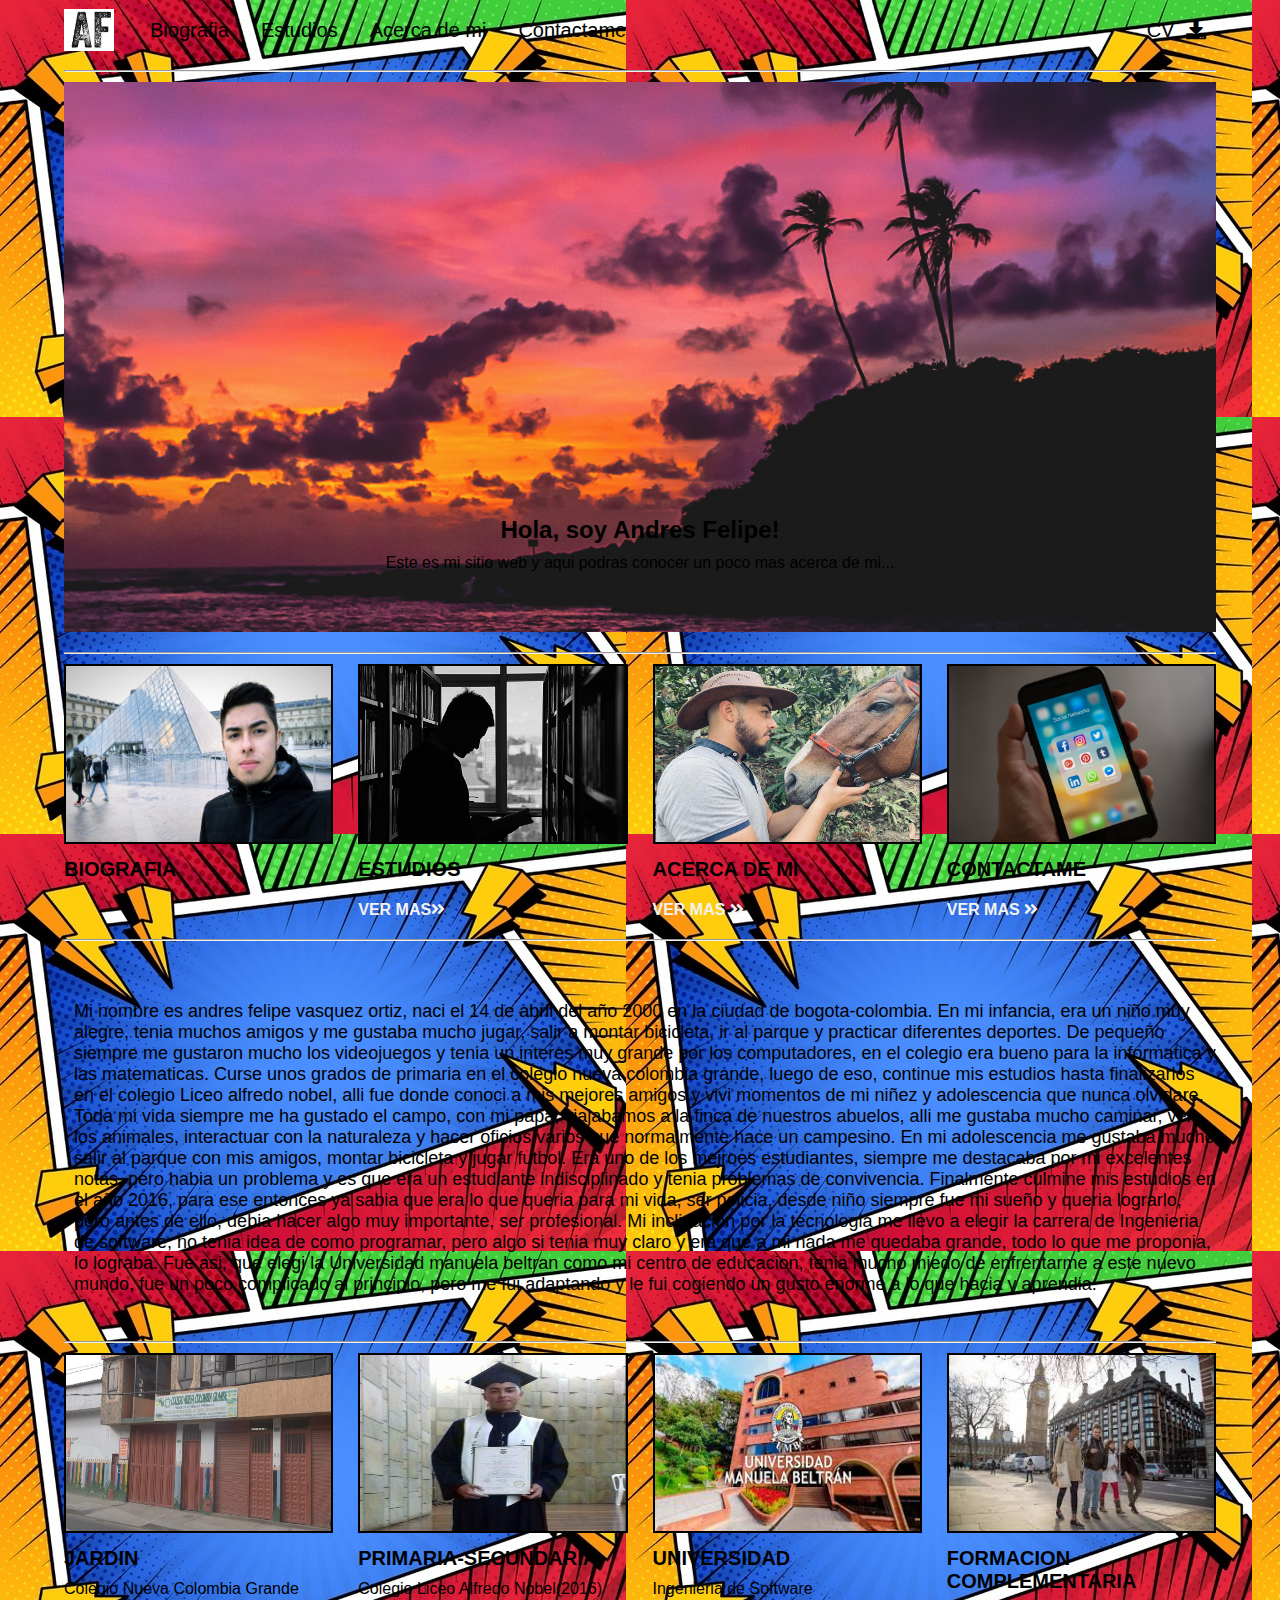
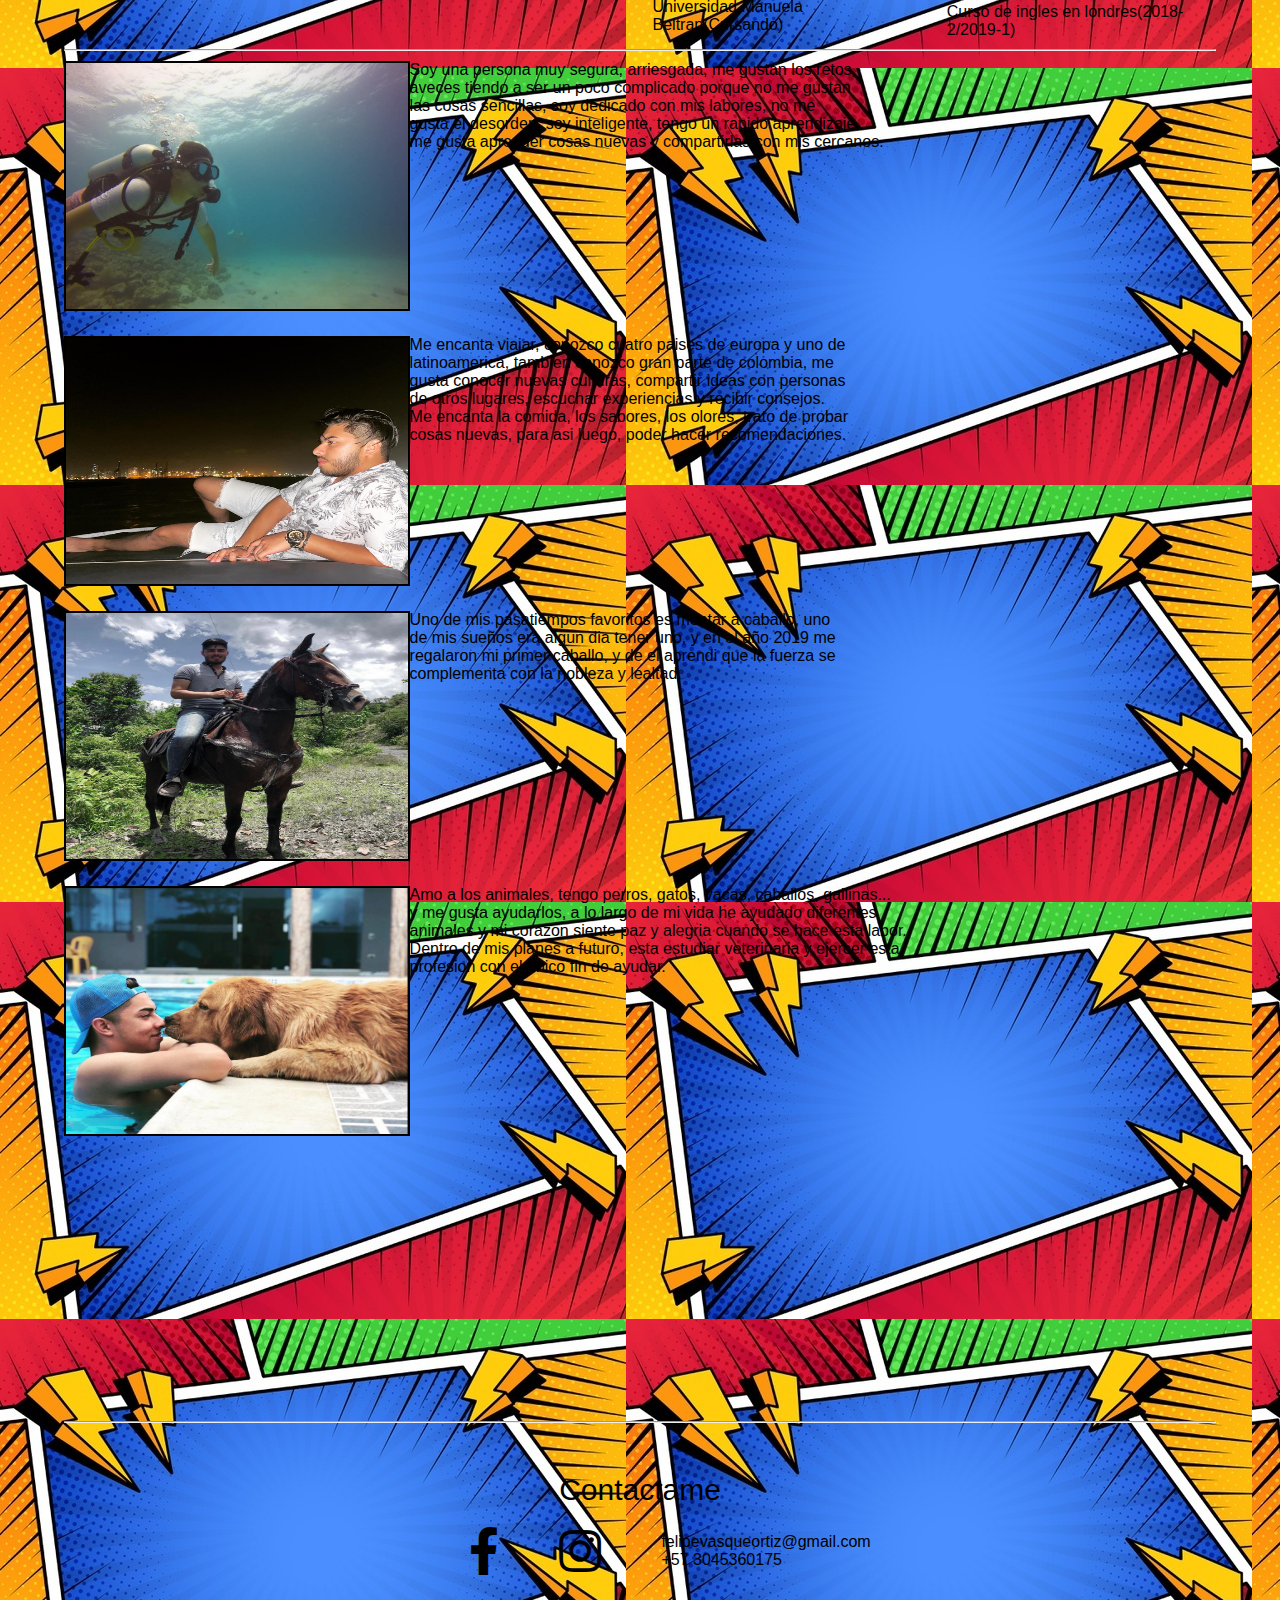
<file: index.html>
<!DOCTYPE html>
<html lang="en">

<head>
    <meta charset="UTF-8">
    <meta http-equiv="X-UA-Compatible" content="IE=edge">
    <meta name="viewport" content="width=device-width, initial-scale=1.0">
    <title>Andres Vasquez, Ingeniero de software</title>


    <!--font awesome-->
    <link rel="stylesheet" href="https://cdnjs.cloudflare.com/ajax/libs/font-awesome/5.15.3/css/all.min.css">
    <!--font oswald-->
    <link rel = "preconnect" href = "https://fonts.gstatic.com">
    <link href = "https://fonts.googleapis.com/css2? family = Oswald: wght @ 200 & display = swap" rel = "hoja de estilo">

    
    <!--CSS-->
    <link rel="stylesheet" href="styles.css">

</head>

<body >

    <div class="menu-btn">
        <i class="fas fa-bars"></i>
    </div>

    <div class="container">
        <nav class="nav-main">
            <img src="./imagenes/Logo.png" alt="logo" class="nav-brand">
            <ul class="nav-menu show">
                <li>
                    <a href="#biografia">Biografia</a>
                </li>
                <li>
                    <a href="#estudios">Estudios</a>
                </li>
                <li>
                    <a href="#acercademi">Acerca de mi</a>
                </li>
                <li>
                    <a href="#contactame">Contactame</a>
                </li>
            </ul>
            <ul class="nav-menu-right">
                <li>
                    <a href="./imagenes/cv.pdf" download>CV</a>
                    <i class="fa fa-download" aria-hidden="true"></i>


                </li>
            </ul>
        </nav>
        <hr>


        <!--IMAGEN PRINCIPAL-->
        <header class="showcase">
            <h2> Hola, soy Andres Felipe! </h2>
            <p>
                Este es mi sitio web y aqui podras conocer un poco mas acerca de mi...
            </p>

        </header>
        <hr>
        <!--FOTOS PARTE BAJA-->
        <div class="news-cards">
            <div>
                <img src="imagenes/foto1.jpeg" alt="foto1">
                <h3>
                    BIOGRAFIA
                </h3>

            </div>
            <div>
                <img src="imagenes/foto2.jpeg" alt="foto2">
                <h3>
                    ESTUDIOS
                </h3>
                <a href="#estudios">Ver mas<i class="fas fa-angle-double-right"></i></a>

            </div>
            <div>
                <img src="imagenes/foto3.jpeg" alt="foto3">
                <h3>
                    ACERCA DE MI
                </h3>

                <a href="#acercademi">ver mas <i class="fas fa-angle-double-right"></i></a>

            </div>
            <div>
                <img src="imagenes/foto4.jpg" alt="foto4">
                <h3>
                    CONTACTAME
                </h3>
                <a href="#contactame">ver mas <i class="fas fa-angle-double-right"></i></a>

            </div>
        </div>
        <hr>
        <!--BANNER-->
        <a name="biografia">
            <section class="cards-banner-one">
                <div class="content">
                        Mi nombre es andres felipe vasquez ortiz, naci el 14 de abril del año 2000 en la ciudad de
                        bogota-colombia. En mi infancia, era un niño muy alegre, tenia muchos amigos y me gustaba mucho
                        jugar, salir a montar bicicleta, ir al parque y practicar diferentes deportes. De pequeño
                        siempre me gustaron mucho los videojuegos y tenia un interes muy grande por los computadores, en
                        el colegio era bueno para la informatica y las matematicas. Curse unos grados de primaria en el
                        colegio nueva colombia grande, luego de eso, continue mis estudios hasta finalizarlos en el
                        colegio Liceo alfredo nobel, alli fue donde conoci a mis mejores amigos y vivi momentos de mi
                        niñez y adolescencia que nunca olvidare. Toda mi vida siempre me ha gustado el campo, con mi
                        papa, viajabamos a la finca de nuestros abuelos, alli me gustaba mucho caminar, ver los
                        animales, interactuar con la naturaleza y hacer oficios varios que normalmente hace un
                        campesino. En mi adolescencia me gustaba mucho salir al parque con mis amigos, montar bicicleta
                        y jugar futbol. Era uno de los mejroes estudiantes, siempre me destacaba por mi excelentes
                        notas, pero habia un problema y es que era un estudiante indisciplinado y tenia problemas de
                        convivencia.
                        Finalmente culmine mis estudios en el año 2016, para ese entonces ya sabia que era lo que queria
                        para mi vida, ser policia, desde niño siempre fue mi sueño y queria lograrlo, pero antes de
                        ello, debia hacer algo muy importante, ser profesional. Mi inclinacion por la tecnologia me
                        llevo a elegir la carrera de Ingenieria de software, no tenia idea de como programar, pero algo
                        si tenia muy claro y era que a mi nada me quedaba grande, todo lo que me proponia, lo lograba.
                        Fue asi, que elegi la Universidad manuela beltran como mi centro de educacion, tenia mucho miedo
                        de enfrentarme a este nuevo mundo, fue un poco complicado al principio, pero me fui adaptando y
                        le fui cogiendo un gusto enorme a lo que hacia y aprendia.
                </div>
            </section>
        </a>
        <hr>


        <!--ESTUDIOS-->

        <a name="estudios">

            <div class="news-cards">
                <div>
                    <img src="imagenes/jardin.jpg" alt="foto1">
                    <h3>
                        JARDIN
                    </h3>
                    <p>
                        Colegio Nueva Colombia Grande
                    </p>

                </div>
                <div>
                    <img src="imagenes/colegio.jpeg" alt="foto2">
                    <h3>
                        PRIMARIA-SECUNDARIA
                    </h3>
                    <p>
                        Colegio Liceo Alfredo Nobel(2016)
                    </p>

                </div>
                <div>
                    <img src="imagenes/universidad.jpg" alt="foto3">
                    <h3>
                        UNIVERSIDAD
                    </h3>
                    <p>
                        Ingenieria de Software
                        <br>
                        Universidad Manuela Beltran(Cursando)
                    </p>


                </div>
                <div>
                    <img src="imagenes/london.jpg" alt="foto4">
                    <h3>
                        FORMACION COMPLEMENTARIA
                    </h3>
                    <p>
                        Curso de ingles en londres(2018-2/2019-1)
                    </p>
                </div>
            </div>
        </a>
        <hr>

        <!--acerca de mi -->

        <a name="acercademi">
            <div class="news-cards2">
                <div>
                    <img src="imagenes/1.jpeg" alt="foto1">
                    <p>
                        Soy una persona muy segura, arriesgada, me gustan los retos,<br>aveces tiendo a ser un poco complicado porque no me gustan<br> las cosas sencillas, soy dedicado con mis labores, no me <br> gusta el desorden, soy inteligente, tengo un rapido aprendizaje, <br> me gusta aprender cosas nuevas y compartirlas con mis cercanos.
                    </p>
                

                </div>
                <div>
                    <img src="imagenes/2.jpeg" alt="foto1">
                    <p>
                        Me encanta viajar, conozco cuatro paises de europa y uno de <br>latinoamerica, tambien conozco gran parte de colombia, me <br>gusta conocer nuevas culturas, compartir ideas con personas <br>de otros lugares, escuchar  experiencias y recibir consejos. <br>Me encanta la comida, los sabores, los olores, trato de probar<br> cosas nuevas, para asi luego, poder hacer recomendaciones.
                    </p>

                </div>
                <div>
                    <img src="imagenes/3.jpeg" alt="foto1">
                    <p>
                       Uno de mis pasatiempos favoritos es montar a caballo, uno <br>de mis sueños era algun dia tener uno, y en el año 2019 me <br>regalaron mi primer caballo, y de el aprendi que la fuerza se <br>complementa con la nobleza y lealtad.
                    </p>
                    
                </div>
                <div>
                    <img src="imagenes/4.jpeg" alt="foto1">
                    <p>
                       Amo a los animales, tengo perros, gatos, vacas, caballos, gallinas...<br> y me gusta ayudarlos, a lo largo de mi vida he ayudado diferentes <br>animales y mi corazon siente paz y alegria cuando se hace esta labor.<br> Dentro de mis planes a futuro, esta estudiar veterinaria y ejercer esta <br>profesion con el unico fin de ayudar.
                    </p>

                </div>
            </div>

        </a>
        <hr>


        <a name="contactame">
            <section class="social">
            <p> Contactame</p>
            <div class="links">
                <a href="https://www.facebook.com/andresvasquez74">
                    <i class="fab fa-facebook-f"></i>
                </a>
                <a href="https://www.instagram.com/_andresvasquez74/">
                    <i class="fab fa-instagram"></i>
                </a>
                    <a >
                        felipevasqueortiz@gmail.com <br> +57 3045360175
                    </a>
            </div>
        </section>

        </a>


    </div>


    <script src="main.js"></script>


</body>

</html>
</file>
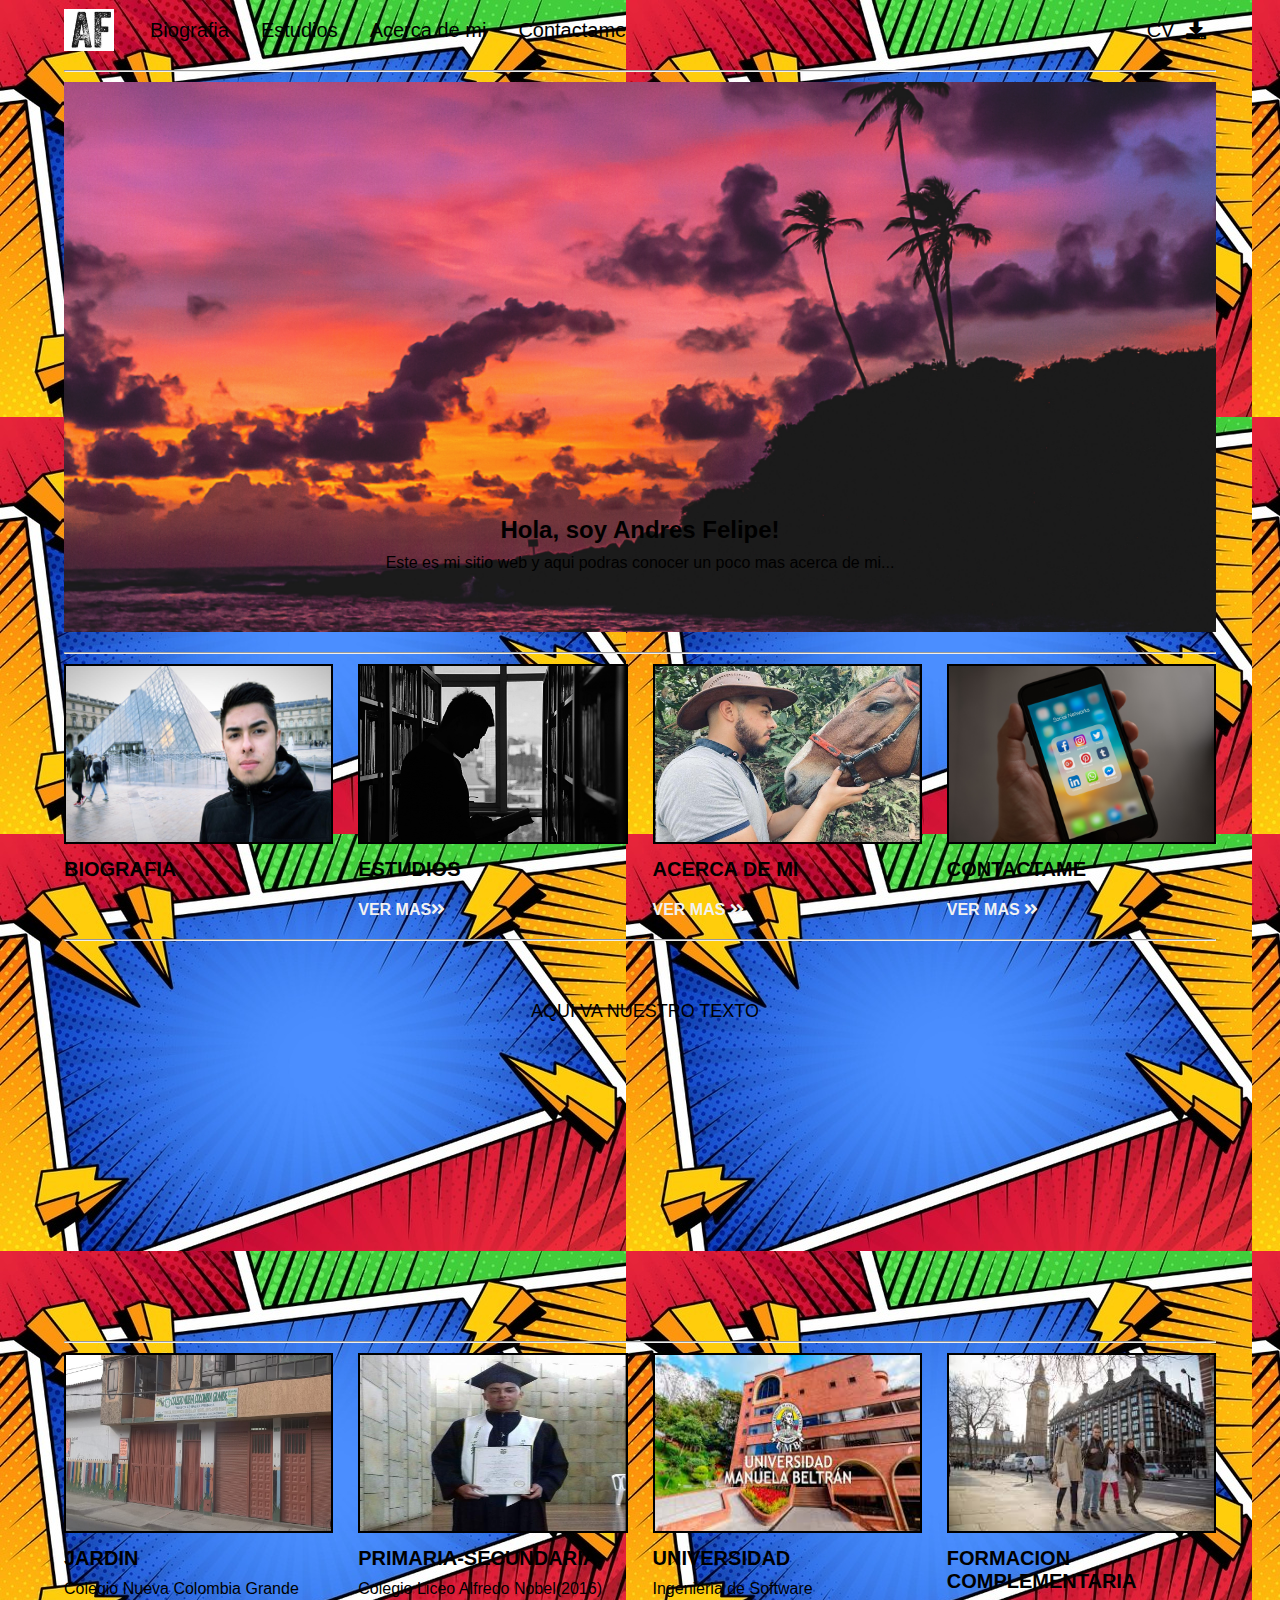
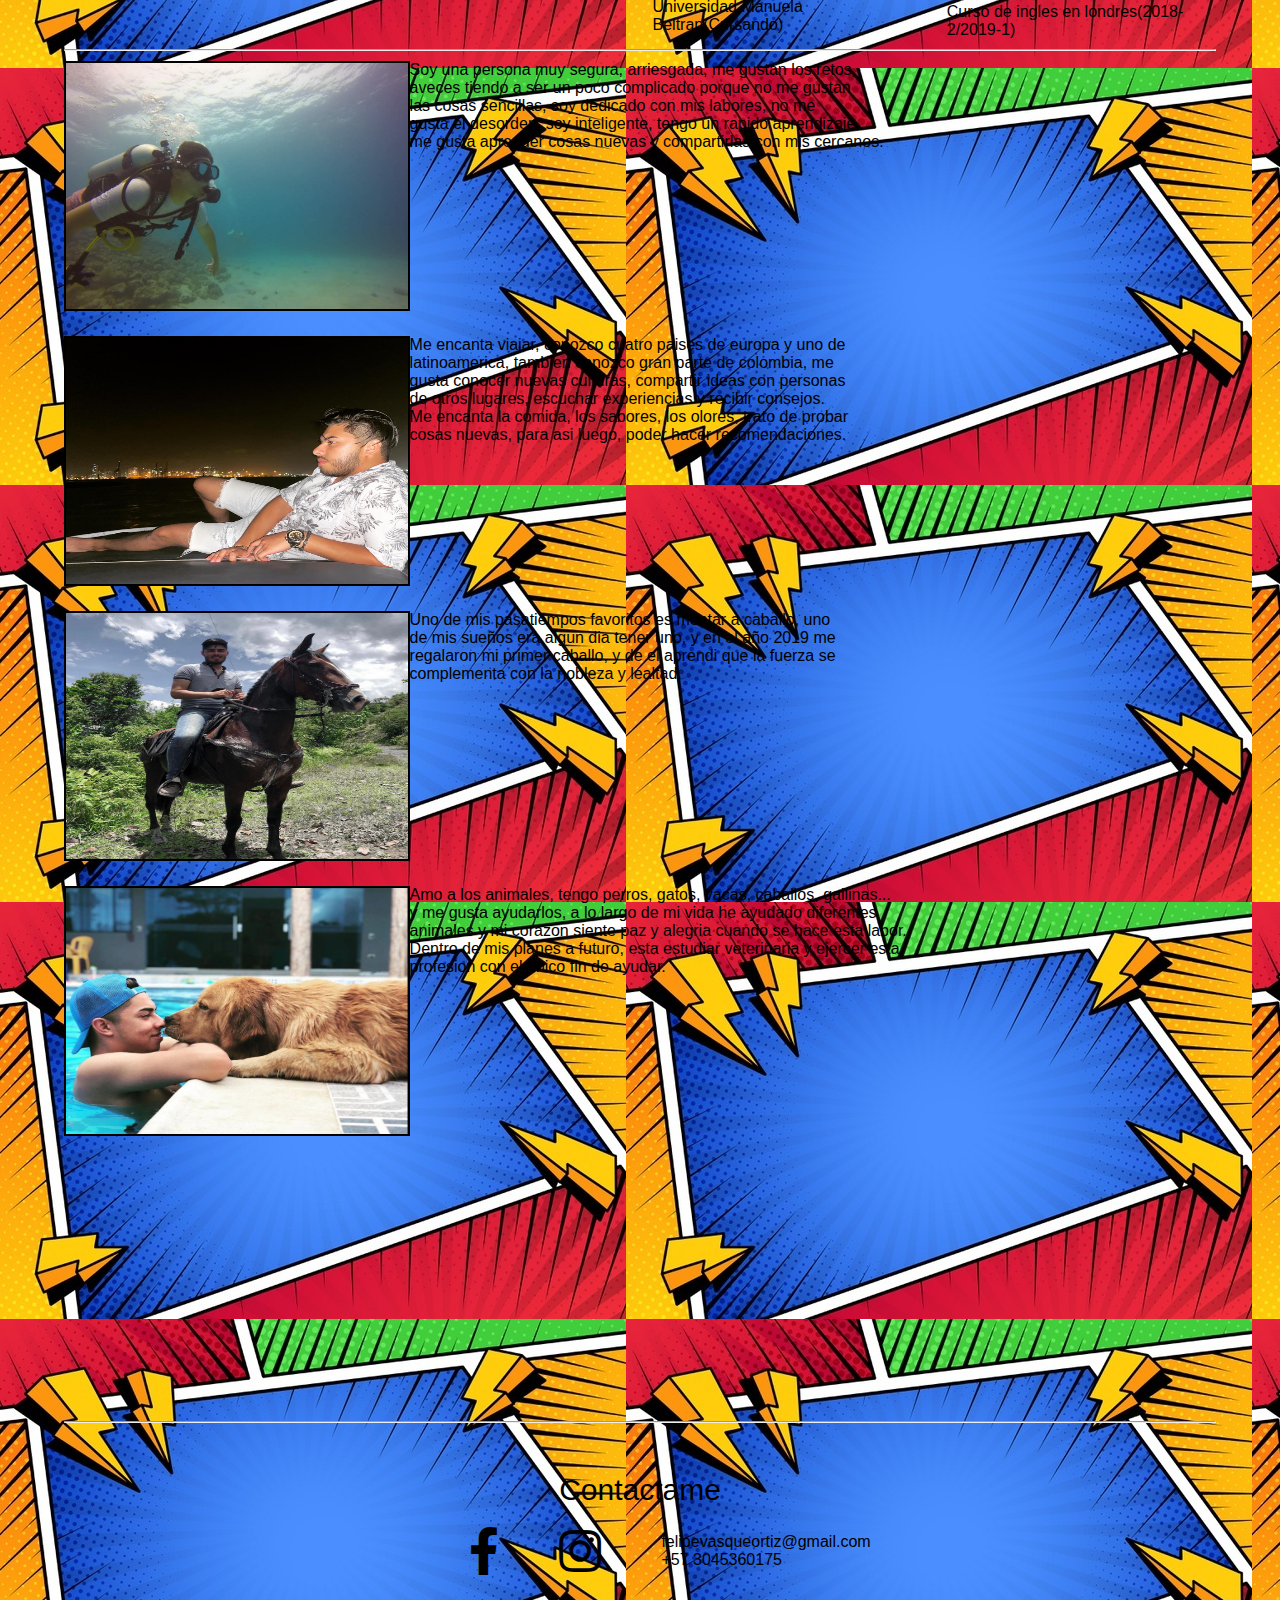
<file: ingenieriaWeb.html>
<!DOCTYPE html>
<html lang="en">

<head>
    <meta charset="UTF-8">
    <meta http-equiv="X-UA-Compatible" content="IE=edge">
    <meta name="viewport" content="width=device-width, initial-scale=1.0">
    <title>MUNDO COMICS</title>


    <!--font awesome-->
    <link rel="stylesheet" href="https://cdnjs.cloudflare.com/ajax/libs/font-awesome/5.15.3/css/all.min.css">
    <!--font oswald-->
    <link rel="preconnect" href="https://fonts.gstatic.com">
    <link href="https://fonts.googleapis.com/css2? family = Oswald: wght @ 200 & display = swap" rel="hoja de estilo">


    <!--CSS-->
    <link rel="stylesheet" href="styles.css">

</head>

<body>
    <div background="banner.jpg">
        <div class="menu-btn">
            <i class="fas fa-bars"></i>
        </div>

        <div class="container">
            <nav class="nav-main">
                <img src="./imagenes/Logo.png" alt="logo" class="nav-brand">
                <ul class="nav-menu show">
                    <li>
                        <a href="#biografia">Biografia</a>
                    </li>
                    <li>
                        <a href="#estudios">Estudios</a>
                    </li>
                    <li>
                        <a href="#acercademi">Acerca de mi</a>
                    </li>
                    <li>
                        <a href="#contactame">Contactame</a>
                    </li>
                </ul>
                <ul class="nav-menu-right">
                    <li>
                        <a href="./imagenes/cv.pdf" download>CV</a>
                        <i class="fa fa-download" aria-hidden="true"></i>


                    </li>
                </ul>
            </nav>
            <hr>


            <!--IMAGEN PRINCIPAL-->
            <header class="showcase">
                <h2> Hola, soy Andres Felipe! </h2>
                <p>
                    Este es mi sitio web y aqui podras conocer un poco mas acerca de mi...
                </p>

            </header>
            <hr>
            <!--FOTOS PARTE BAJA-->
            <div class="news-cards">
                <div>
                    <img src="imagenes/foto1.jpeg" alt="foto1">
                    <h3>
                        BIOGRAFIA
                    </h3>

                </div>
                <div>
                    <img src="imagenes/foto2.jpeg" alt="foto2">
                    <h3>
                        ESTUDIOS
                    </h3>
                    <a href="#estudios">Ver mas<i class="fas fa-angle-double-right"></i></a>

                </div>
                <div>
                    <img src="imagenes/foto3.jpeg" alt="foto3">
                    <h3>
                        ACERCA DE MI
                    </h3>

                    <a href="#acercademi">ver mas <i class="fas fa-angle-double-right"></i></a>

                </div>
                <div>
                    <img src="imagenes/foto4.jpg" alt="foto4">
                    <h3>
                        CONTACTAME
                    </h3>
                    <a href="#contactame">ver mas <i class="fas fa-angle-double-right"></i></a>

                </div>
            </div>
            <hr>
            <!--BANNER-->
            <a name="biografia">
                <section class="cards-banner-one">
                    <div class="content">
                        AQUI VA NUESTRO TEXTO
                    </div>
                </section>
            </a>
            <hr>


            <!--ESTUDIOS-->

            <a name="estudios">

                <div class="news-cards">
                    <div>
                        <img src="imagenes/jardin.jpg" alt="foto1">
                        <h3>
                            JARDIN
                        </h3>
                        <p>
                            Colegio Nueva Colombia Grande
                        </p>

                    </div>
                    <div>
                        <img src="imagenes/colegio.jpeg" alt="foto2">
                        <h3>
                            PRIMARIA-SECUNDARIA
                        </h3>
                        <p>
                            Colegio Liceo Alfredo Nobel(2016)
                        </p>

                    </div>
                    <div>
                        <img src="imagenes/universidad.jpg" alt="foto3">
                        <h3>
                            UNIVERSIDAD
                        </h3>
                        <p>
                            Ingenieria de Software
                            <br>
                            Universidad Manuela Beltran(Cursando)
                        </p>


                    </div>
                    <div>
                        <img src="imagenes/london.jpg" alt="foto4">
                        <h3>
                            FORMACION COMPLEMENTARIA
                        </h3>
                        <p>
                            Curso de ingles en londres(2018-2/2019-1)
                        </p>
                    </div>
                </div>
            </a>
            <hr>

            <!--acerca de mi -->

            <a name="acercademi">
                <div class="news-cards2">
                    <div>
                        <img src="imagenes/1.jpeg" alt="foto1">
                        <p>
                            Soy una persona muy segura, arriesgada, me gustan los retos,<br>aveces tiendo a ser un poco
                            complicado porque no me gustan<br> las cosas sencillas, soy dedicado con mis labores, no me
                            <br>
                            gusta el desorden, soy inteligente, tengo un rapido aprendizaje, <br> me gusta aprender
                            cosas
                            nuevas y compartirlas con mis cercanos.
                        </p>


                    </div>
                    <div>
                        <img src="imagenes/2.jpeg" alt="foto1">
                        <p>
                            Me encanta viajar, conozco cuatro paises de europa y uno de <br>latinoamerica, tambien
                            conozco
                            gran parte de colombia, me <br>gusta conocer nuevas culturas, compartir ideas con personas
                            <br>de otros lugares, escuchar experiencias y recibir consejos. <br>Me encanta la comida,
                            los
                            sabores, los olores, trato de probar<br> cosas nuevas, para asi luego, poder hacer
                            recomendaciones.
                        </p>

                    </div>
                    <div>
                        <img src="imagenes/3.jpeg" alt="foto1">
                        <p>
                            Uno de mis pasatiempos favoritos es montar a caballo, uno <br>de mis sueños era algun dia
                            tener
                            uno, y en el año 2019 me <br>regalaron mi primer caballo, y de el aprendi que la fuerza se
                            <br>complementa con la nobleza y lealtad.
                        </p>

                    </div>
                    <div>
                        <img src="imagenes/4.jpeg" alt="foto1">
                        <p>
                            Amo a los animales, tengo perros, gatos, vacas, caballos, gallinas...<br> y me gusta
                            ayudarlos,
                            a lo largo de mi vida he ayudado diferentes <br>animales y mi corazon siente paz y alegria
                            cuando se hace esta labor.<br> Dentro de mis planes a futuro, esta estudiar veterinaria y
                            ejercer esta <br>profesion con el unico fin de ayudar.
                        </p>

                    </div>
                </div>

            </a>
            <hr>


            <a name="contactame">
                <section class="social">
                    <p> Contactame</p>
                    <div class="links">
                        <a href="https://www.facebook.com/andresvasquez74">
                            <i class="fab fa-facebook-f"></i>
                        </a>
                        <a href="https://www.instagram.com/_andresvasquez74/">
                            <i class="fab fa-instagram"></i>
                        </a>
                        <a>
                            felipevasqueortiz@gmail.com <br> +57 3045360175
                        </a>
                    </div>
                </section>

            </a>


        </div>
    </div>

    <script src="main.js"></script>


</body>

</html>
</file>
<file: styles.css>
*{
    box-sizing: border-box;
    margin: 0;
    padding: 0;

}

body {
    background-image: url(./banner.jpg) ;
    color:black;
    background-color: #136bce;
    background-color: #131215;
    font-size: 16px;
    width: 100%;
    font-family: 'Oswald', sans-serif;
}

a{
    color: black;
    text-decoration:double;
}

ul{
    list-style: none;
}
.container{
    width: 90%;
    margin: auto;
}

/* navegacion */
.nav-main{
    font-size: 20px;
    display: flex;
    justify-content: space-between;
    align-items: center;
    height: 60px;
    padding: 20px 0;

}

.nav-brand{
    width:50px ;

}

/*navegacion izquierda*/
.nav-main ul{
    display: flex;
}

.nav-main ul li{
    padding: 10px;
}

.nav-main ul li a{
   padding: 6px;
}

.nav-main ul li a:hover{
    border-bottom:2px solid black;
}
.nav-main ul.nav-menu{
    flex:1;
    margin-left: 20px;

}

.menu-btn{
    position: absolute;
    cursor: pointer;
    top: 15px;
    right: 30px;
    z-index: 2;
    font-size: 1.5rem;
    display: none;
}


/*IMAGEN PRINCIPAL*/
hr {
    margin: 10px 0;
}

.showcase{
    width: 100%;
    height: 550px;
    background: url(./imagenes/pexels-alexandre-saraiva-carniato-2309922.jpg)no-repeat center center/cover;
    padding: 50px ;
    margin-bottom: 20px;
    display: flex;
    flex-direction: column;
    align-items: center;
    justify-content: flex-end;

}

.btn{
    cursor: pointer;
    display: inline-block;
    font-weight: bold;
    padding: 10px 20px;
    background-color:#262626 ;
    color:black;
    font-size: 15px;
    border: 1px solid black;
    margin: 10px 0;

}

.btn:hover{
    opacity: .7;
}

.showcase h2,
.showcase p{
    margin-bottom: 10px;
}

/*fotos secundarias*/

.news-cards{
    display: grid;
    grid-template-columns: 1fr 1fr 1fr 1fr;
    gap: 25px;
    margin: 10px 0;
}
.news-cards img{
    width: 100%;
    height: 180px;
    border: 2px solid black;
}

.news-cards h3{
    font-size: 20px;
    margin: 10px 0;

}

.news-cards a{
    padding: 10px 0;
    color: #f2f2f2;
    text-transform: uppercase ;
    display: inline-block;
    font-weight: bold;
}

.news-cards a:hover{
    text-decoration: underline;    
}



/*Fotos acerca de mi*/

.news-cards2{
    display: grid;
    grid-template-rows: 1fr 1fr 1fr 1fr 1fr;
    gap: 25px;
    margin: 10px 0;

}

.news-cards2 img{
    width: 30%;
    height: 250px;
    border: 2px solid black;
    float:left;
}

/*banner*/
.cards-banner-one{
    width: 100%;
    height: 350px;
    margin-bottom: 40px;

}

.cards-banner-one .content{
    padding: 50px 0 0 10px;
    width: 100%;
    color: black;
    font-size: 18px;
    display: flex;
    flex-direction: column;
    align-items: center;
    justify-content: flex-end;
    
}

.cards-banner-one p{
    margin: 10px 0 20px 0;
}


/*SOCIAL*/
.social{
    margin: 50px;

}

.social p{
    text-align: center;
    font-size: 30px;
    margin-bottom: 20px;
}

.links{
    display: flex;
    align-items: center;
    justify-content: center;
}

.links a {
    margin: 0 30px;
}

.links a i{
    font-size: 3rem;
}

@media (max-width: 700px){

    .nav-main ul.nav-menu{
        display: block;
        position: absolute;
        top: 0;
        left: 0;
        background: #2f3640;
        height: 50%;
        padding: 30px;
        opacity: .9;
        transform: translatex(-400px);
        transition: transform .5s ease-in-out;

    }
    .nav-main ul.nav-menu.show{
        transform: translate(-20px);
    }

    .menu-btn{
        display:block ;
    }


    .nav-main ul.nav-menu li{
        padding: 20px;    
        font-size: 14px;
    }



    .nav-main ul.nav-menu-right{
        margin-right: 40px;
    }

    .news-cards
    {
        grid-template-columns: repeat(2,1fr);
    }

    .cards-banner-one .content
    
    {
        width: 10%;
        height: 10%;
        font-size: 8px;
        display:contents;
    }

    .social .links
    {
        width: 90%;
    }

}
</file>
